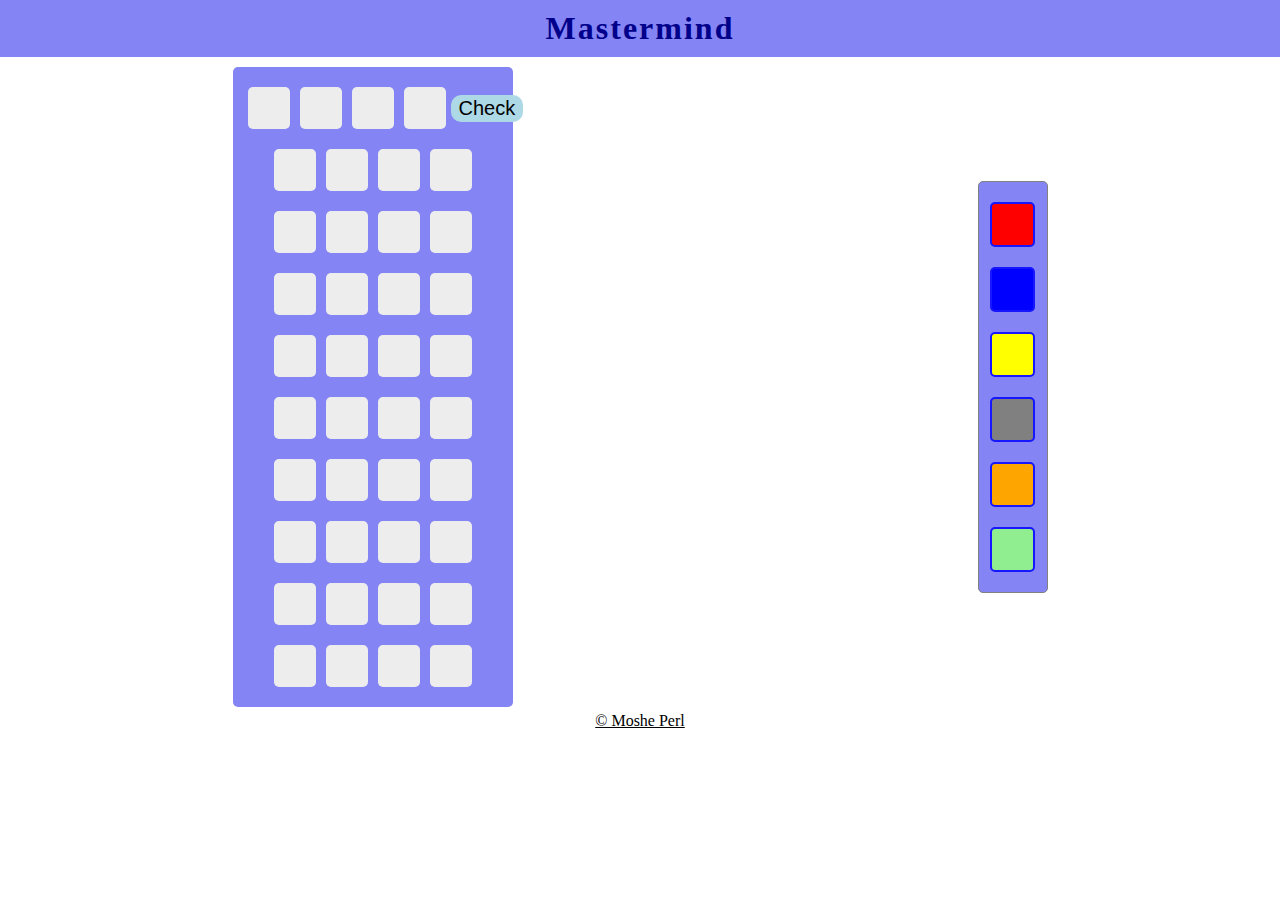
<file: index.html>
<!DOCTYPE html>
<html lang="en">
  <head>
    <meta charset="UTF-8" />
    <meta http-equiv="X-UA-Compatible" content="IE=edge" />
    <meta name="viewport" content="width=device-width, initial-scale=1.0" />
    <title>Mastermind</title>
    <link rel="stylesheet" href="new.css" />
  </head>
  <body id="theBody">
    <header class="header">
      <h1>Mastermind</h1>
    </header>

    <div class="container">
      <div class="board">
        <!--round one-->
        <div class="round r-1">
          <div class="guess">
            <div id="roundOne/placeOne" class="place"></div>
            <div id="roundOne/placeTwo" class="place"></div>
            <div id="roundOne/placeThree" class="place"></div>
            <div id="roundOne/placeFour" class="place"></div>
          </div>
          <div id="roundOneStatus" class="status">
            <div id="scoreForRoundOnePlaceOne" class="placement"></div>
            <div id="scoreForRoundOnePlaceTwo" class="placement"></div>
            <div id="scoreForRoundOnePlaceThree" class="placement"></div>
            <div id="scoreForRoundOnePlaceFour" class="placement"></div>
          </div>
          <button id="roundOneBtn" class="g-btn">Check</button>
        </div>

        <!--round two-->
        <div class="round r-2">
          <div class="guess">
            <div id="roundTwo/placeOne" class="place"></div>
            <div id="roundTwo/placeTwo" class="place"></div>
            <div id="roundTwo/placeThree" class="place"></div>
            <div id="roundTwo/placeFour" class="place"></div>
          </div>
          <div id="roundTwoStatus" class="status">
            <div id="scoreForRoundTwoPlaceOne" class="placement"></div>
            <div id="scoreForRoundTwoPlaceTwo" class="placement"></div>
            <div id="scoreForRoundTwoPlaceThree" class="placement"></div>
            <div id="scoreForRoundTwoPlaceFour" class="placement"></div>
          </div>
          <button id="roundTwoBtn" class="g-btn">Check</button>
        </div>

        <!--round three-->
        <div class="round r-3">
          <div class="guess">
            <div id="roundThree/placeOne" class="place"></div>
            <div id="roundThree/placeTwo" class="place"></div>
            <div id="roundThree/placeThree" class="place"></div>
            <div id="roundThree/placeFour" class="place"></div>
          </div>
          <div id="roundThreeStatus" class="status">
            <div id="scoreForRoundThreePlaceOne" class="placement"></div>
            <div id="scoreForRoundThreePlaceTwo" class="placement"></div>
            <div id="scoreForRoundThreePlaceThree" class="placement"></div>
            <div id="scoreForRoundThreePlaceFour" class="placement"></div>
          </div>
          <button id="roundThreeBtn" class="g-btn">Check</button>
        </div>

        <!--round four-->
        <div class="round r-4">
          <div class="guess">
            <div id="roundFour/placeOne" class="place"></div>
            <div id="roundFour/placeTwo" class="place"></div>
            <div id="roundFour/placeThree" class="place"></div>
            <div id="roundFour/placeFour" class="place"></div>
          </div>
          <div id="roundFourStatus" class="status">
            <div id="scoreForRoundFourPlaceOne" class="placement"></div>
            <div id="scoreForRoundFourPlaceTwo" class="placement"></div>
            <div id="scoreForRoundFourPlaceThree" class="placement"></div>
            <div id="scoreForRoundFourPlaceFour" class="placement"></div>
          </div>
          <button id="roundFourBtn" class="g-btn">Check</button>
        </div>

        <!--round five-->
        <div class="round r-5">
          <div class="guess">
            <div id="roundFive/placeOne" class="place"></div>
            <div id="roundFive/placeTwo" class="place"></div>
            <div id="roundFive/placeThree" class="place"></div>
            <div id="roundFive/placeFour" class="place"></div>
          </div>
          <div id="roundFiveStatus" class="status">
            <div id="scoreForRoundFivePlaceOne" class="placement"></div>
            <div id="scoreForRoundFivePlaceTwo" class="placement"></div>
            <div id="scoreForRoundFivePlaceThree" class="placement"></div>
            <div id="scoreForRoundFivePlaceFour" class="placement"></div>
          </div>
          <button id="roundFiveBtn" class="g-btn">Check</button>
        </div>

        <!--round six-->
        <div class="round r-6">
          <div class="guess">
            <div id="roundSix/placeOne" class="place"></div>
            <div id="roundSix/placeTwo" class="place"></div>
            <div id="roundSix/placeThree" class="place"></div>
            <div id="roundSix/placeFour" class="place"></div>
          </div>
          <div id="roundSixStatus" class="status">
            <div id="scoreForRoundSixPlaceOne" class="placement"></div>
            <div id="scoreForRoundSixPlaceTwo" class="placement"></div>
            <div id="scoreForRoundSixPlaceThree" class="placement"></div>
            <div id="scoreForRoundSixPlaceFour" class="placement"></div>
          </div>
          <button id="roundSixBtn" class="g-btn">Check</button>
        </div>

        <!--round seven-->
        <div class="round r-7">
          <div class="guess">
            <div id="roundSeven/placeOne" class="place"></div>
            <div id="roundSeven/placeTwo" class="place"></div>
            <div id="roundSeven/placeThree" class="place"></div>
            <div id="roundSeven/placeFour" class="place"></div>
          </div>
          <div id="roundSevenStatus" class="status">
            <div id="scoreForRoundSevenPlaceOne" class="placement"></div>
            <div id="scoreForRoundSevenPlaceTwo" class="placement"></div>
            <div id="scoreForRoundSevenPlaceThree" class="placement"></div>
            <div id="scoreForRoundSevenPlaceFour" class="placement"></div>
          </div>
          <button id="roundSevenBtn" class="g-btn">Check</button>
        </div>

        <!--round eight-->
        <div class="round r-8">
          <div class="guess">
            <div id="roundEight/placeOne" class="place"></div>
            <div id="roundEight/placeTwo" class="place"></div>
            <div id="roundEight/placeThree" class="place"></div>
            <div id="roundEight/placeFour" class="place"></div>
          </div>
          <div id="roundEightStatus" class="status">
            <div id="scoreForRoundEightPlaceOne" class="placement"></div>
            <div id="scoreForRoundEightPlaceTwo" class="placement"></div>
            <div id="scoreForRoundEightPlaceThree" class="placement"></div>
            <div id="scoreForRoundEightPlaceFour" class="placement"></div>
          </div>
          <button id="roundEightBtn" class="g-btn">Check</button>
        </div>

        <!--round nine-->
        <div class="round r-9">
          <div class="guess">
            <div id="roundNine/placeOne" class="place"></div>
            <div id="roundNine/placeTwo" class="place"></div>
            <div id="roundNine/placeThree" class="place"></div>
            <div id="roundNine/placeFour" class="place"></div>
          </div>
          <div id="roundNineStatus" class="status">
            <div id="scoreForRoundNinePlaceOne" class="placement"></div>
            <div id="scoreForRoundNinePlaceTwo" class="placement"></div>
            <div id="scoreForRoundNinePlaceThree" class="placement"></div>
            <div id="scoreForRoundNinePlaceFour" class="placement"></div>
          </div>
          <button id="roundNineBtn" class="g-btn">Check</button>
        </div>

        <!--round ten-->
        <div class="round r-10">
          <div class="guess">
            <div id="roundTen/placeOne" class="place"></div>
            <div id="roundTen/placeTwo" class="place"></div>
            <div id="roundTen/placeThree" class="place"></div>
            <div id="roundTen/placeFour" class="place"></div>
          </div>
          <div id="roundTenStatus" class="status">
            <div id="scoreForRoundTenPlaceOne" class="placement"></div>
            <div id="scoreForRoundTenPlaceTwo" class="placement"></div>
            <div id="scoreForRoundTenPlaceThree" class="placement"></div>
            <div id="scoreForRoundTenPlaceFour" class="placement"></div>
          </div>
          <button id="roundTenBtn" class="g-btn">Check</button>
        </div>

        <!-- board ends -->
      </div>
      <!-- colors -->
      <div id="colors" class="colors">
        <div id="pick1" class="pick red"></div>
        <div id="pick2" class="pick blue"></div>
        <div id="pick3" class="pick yellow"></div>
        <div id="pick4" class="pick grey"></div>
        <div id="pick5" class="pick orange"></div>
        <div id="pick6" class="pick green"></div>
      </div>
      <!-- conatiner ends -->
    </div>
    <div class="alert">
      <div>
        <h1>You Won!!!</h1>
        <button><a href="https://my-mastermind.netlify.app/">Try Again</a></button>
        <button><a target="_blank" href="https://moshe7375.github.io">Contact Developer</a></button>
      </div>
    </div>
    <footer>
      <a target="_blank" href="https://moshe7375.github.io">&copy; Moshe Perl</a>
    </footer>
    <script src="main.js"></script>
    <footer class="footer"></footer>
  </body>
</html>
</file>
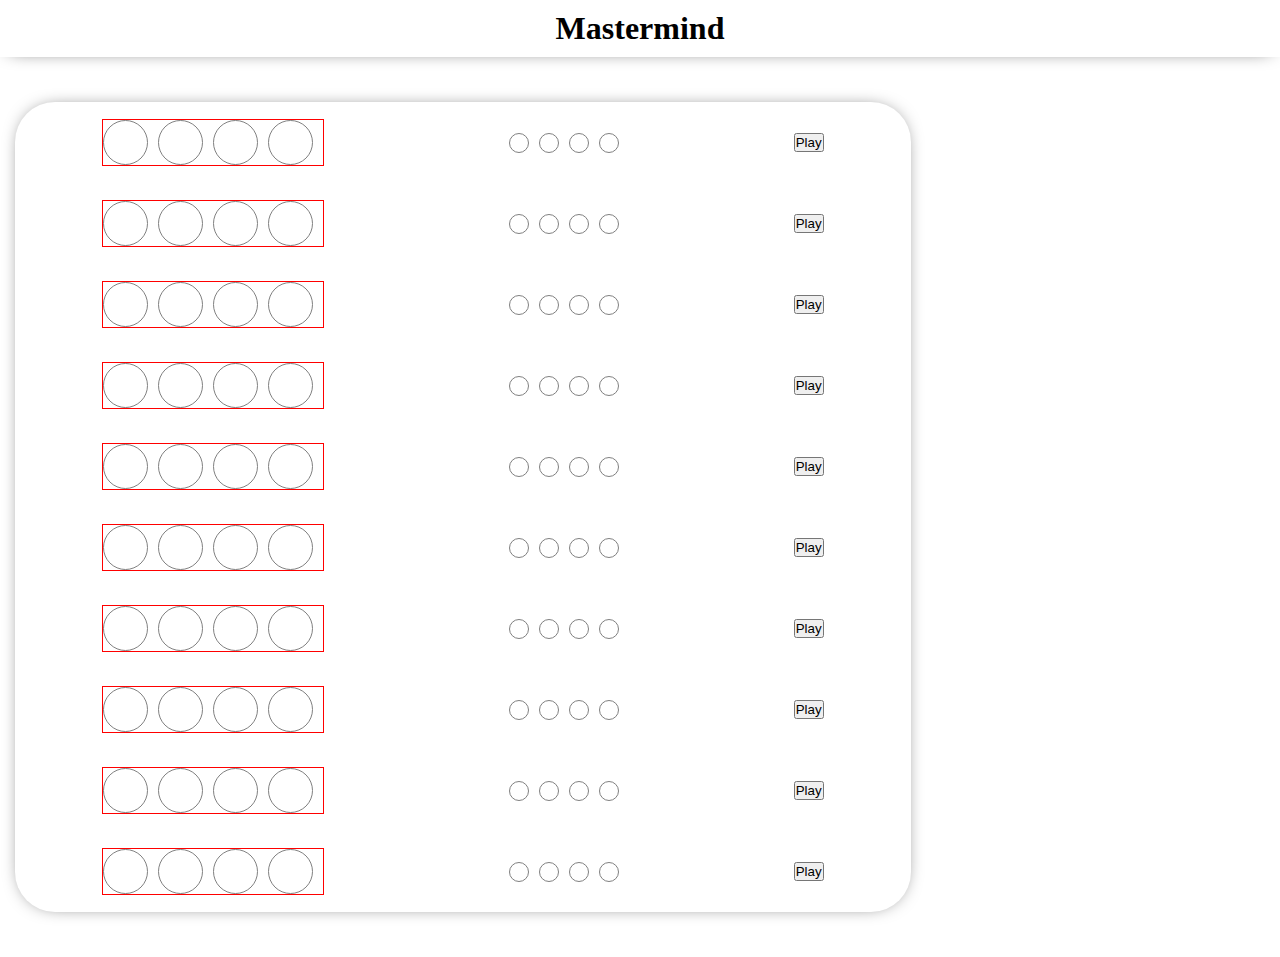
<file: index-backup.html>
<!DOCTYPE html>
<html lang="en">
  <head>
    <meta charset="UTF-8" />
    <meta http-equiv="X-UA-Compatible" content="IE=edge" />
    <meta name="viewport" content="width=device-width, initial-scale=1.0" />
    <title>Mastermind</title>
    <link rel="stylesheet" href="main.css" />
  </head>
  <body id="theBody">
    <header class="header">
      <h1>Mastermind</h1>
    </header>

    <div id="colors" class="colors">
      <div id="pick1" class="pick red"></div>
      <div id="pick2" class="pick blue"></div>
      <div id="pick3" class="pick yellow"></div>
      <div id="pick4" class="pick grey"></div>
      <div id="pick5" class="pick orange"></div>
    </div>

    <div class="container">
      <div class="board">
        <!--round one-->
        <div class="round r-1">
          <div class="guess">
            <div id="roundOne/placeOne" class="place"></div>
            <div id="roundOne/placeTwo" class="place"></div>
            <div id="roundOne/placeThree" class="place"></div>
            <div id="roundOne/placeFour" class="place"></div>
          </div>
          <div class="status">
            <div id="scoreForRoundOnePlaceOne" class="placement"></div>
            <div id="scoreForRoundOnePlaceTwo" class="placement"></div>
            <div id="scoreForRoundOnePlaceThree" class="placement"></div>
            <div id="scoreForRoundOnePlaceFour" class="placement"></div>
          </div>
          <button id="roundOneBtn" class="g-btn">Play</button>
        </div>

        <!--round two-->
        <div class="round r-2">
          <div class="guess">
            <div id="roundTwo/placeOne" class="place"></div>
            <div id="roundTwo/placeTwo" class="place"></div>
            <div id="roundTwo/placeThree" class="place"></div>
            <div id="roundTwo/placeFour" class="place"></div>
          </div>
          <div class="status">
            <div id="scoreForRoundTwoPlaceOne" class="placement"></div>
            <div id="scoreForRoundTwoPlaceTwo" class="placement"></div>
            <div id="scoreForRoundTwoPlaceThree" class="placement"></div>
            <div id="scoreForRoundTwoPlaceFour" class="placement"></div>
          </div>
          <button id="roundTwoBtn" class="g-btn">Play</button>
        </div>

        <!--round three-->
        <div class="round r-3">
          <div class="guess">
            <div id="roundThree/placeOne" class="place"></div>
            <div id="roundThree/placeTwo" class="place"></div>
            <div id="roundThree/placeThree" class="place"></div>
            <div id="roundThree/placeFour" class="place"></div>
          </div>
          <div class="status">
            <div id="scoreForRoundThreePlaceOne" class="placement"></div>
            <div id="scoreForRoundThreePlaceTwo" class="placement"></div>
            <div id="scoreForRoundThreePlaceThree" class="placement"></div>
            <div id="scoreForRoundThreePlaceFour" class="placement"></div>
          </div>
          <button id="roundThreeBtn" class="g-btn">Play</button>
        </div>

        <!--round four-->
        <div class="round r-4">
          <div class="guess">
            <div id="roundFour/placeOne" class="place"></div>
            <div id="roundFour/placeTwo" class="place"></div>
            <div id="roundFour/placeThree" class="place"></div>
            <div id="roundFour/placeFour" class="place"></div>
          </div>
          <div class="status">
            <div id="scoreForRoundFourPlaceOne" class="placement"></div>
            <div id="scoreForRoundFourPlaceTwo" class="placement"></div>
            <div id="scoreForRoundFourPlaceThree" class="placement"></div>
            <div id="scoreForRoundFourPlaceFour" class="placement"></div>
          </div>
          <button id="roundFourBtn" class="g-btn">Play</button>
        </div>

        <!--round five-->
        <div class="round r-5">
          <div class="guess">
            <div id="roundFive/placeOne" class="place"></div>
            <div id="roundFive/placeTwo" class="place"></div>
            <div id="roundFive/placeThree" class="place"></div>
            <div id="roundFive/placeFour" class="place"></div>
          </div>
          <div class="status">
            <div id="scoreForRoundFivePlaceOne" class="placement"></div>
            <div id="scoreForRoundFivePlaceTwo" class="placement"></div>
            <div id="scoreForRoundFivePlaceThree" class="placement"></div>
            <div id="scoreForRoundFivePlaceFour" class="placement"></div>
          </div>
          <button id="roundFiveBtn" class="g-btn">Play</button>
        </div>

        <!--round six-->
        <div class="round r-6">
          <div class="guess">
            <div id="roundSix/placeOne" class="place"></div>
            <div id="roundSix/placeTwo" class="place"></div>
            <div id="roundSix/placeThree" class="place"></div>
            <div id="roundSix/placeFour" class="place"></div>
          </div>
          <div class="status">
            <div id="scoreForRoundSixPlaceOne" class="placement"></div>
            <div id="scoreForRoundSixPlaceTwo" class="placement"></div>
            <div id="scoreForRoundSixPlaceThree" class="placement"></div>
            <div id="scoreForRoundSixPlaceFour" class="placement"></div>
          </div>
          <button id="roundSixBtn" class="g-btn">Play</button>
        </div>

        <!--round seven-->
        <div class="round r-7">
          <div class="guess">
            <div id="roundSeven/placeOne" class="place"></div>
            <div id="roundSeven/placeTwo" class="place"></div>
            <div id="roundSeven/placeThree" class="place"></div>
            <div id="roundSeven/placeFour" class="place"></div>
          </div>
          <div class="status">
            <div id="scoreForRoundSevenPlaceOne" class="placement"></div>
            <div id="scoreForRoundSevenPlaceTwo" class="placement"></div>
            <div id="scoreForRoundSevenPlaceThree" class="placement"></div>
            <div id="scoreForRoundSevenPlaceFour" class="placement"></div>
          </div>
          <button id="roundSevenBtn" class="g-btn">Play</button>
        </div>

        <!--round eight-->
        <div class="round r-8">
          <div class="guess">
            <div id="roundEight/placeOne" class="place"></div>
            <div id="roundEight/placeTwo" class="place"></div>
            <div id="roundEight/placeThree" class="place"></div>
            <div id="roundEight/placeFour" class="place"></div>
          </div>
          <div class="status">
            <div id="scoreForRoundEightPlaceOne" class="placement"></div>
            <div id="scoreForRoundEightPlaceTwo" class="placement"></div>
            <div id="scoreForRoundEightPlaceThree" class="placement"></div>
            <div id="scoreForRoundEightPlaceFour" class="placement"></div>
          </div>
          <button id="roundEightBtn" class="g-btn">Play</button>
        </div>

        <!--round nine-->
        <div class="round r-9">
          <div class="guess">
            <div id="roundNine/placeOne" class="place"></div>
            <div id="roundNine/placeTwo" class="place"></div>
            <div id="roundNine/placeThree" class="place"></div>
            <div id="roundNine/placeFour" class="place"></div>
          </div>
          <div class="status">
            <div id="scoreForRoundNinePlaceOne" class="placement"></div>
            <div id="scoreForRoundNinePlaceTwo" class="placement"></div>
            <div id="scoreForRoundNinePlaceThree" class="placement"></div>
            <div id="scoreForRoundNinePlaceFour" class="placement"></div>
          </div>
          <button id="roundNineBtn" class="g-btn">Play</button>
        </div>

        <!--round ten-->
        <div class="round r-10">
          <div class="guess">
            <div id="roundTen/placeOne" class="place"></div>
            <div id="roundTen/placeTwo" class="place"></div>
            <div id="roundTen/placeThree" class="place"></div>
            <div id="roundTen/placeFour" class="place"></div>
          </div>
          <div class="status">
            <div id="scoreForRoundTenPlaceOne" class="placement"></div>
            <div id="scoreForRoundTenPlaceTwo" class="placement"></div>
            <div id="scoreForRoundTenPlaceThree" class="placement"></div>
            <div id="scoreForRoundTenPlaceFour" class="placement"></div>
          </div>
          <button id="roundTenBtn" class="g-btn">Play</button>
        </div>
      </div>
    </div>
    <script src="main.js"></script>
    <footer class="footer"></footer>
  </body>
</html>
</file>
<file: new.css>
* {
  padding: 0;
  margin: 0;
  box-sizing: border-box;
}

.g-btn {
  display: none;
  background-color: lightblue;
  border: none;
  padding: 2px 8px;
  font-size: 20px;
  border-radius: 10px;
}

.g-btn:hover {
  background-color: rgba(173, 216, 230, 0.674);
  transition: ease-in-out 0.2s;
}

.header {
  text-align: center;
  padding: 10px;
  background-color: rgb(132, 132, 244);
  color: darkblue;
  letter-spacing: 2px;
}

.container {
  display: flex;
  justify-content: space-around;
  align-items: center;
}

.board {
  margin-top: 10px;
  background-color: rgb(132, 132, 244);
  border-radius: 5px;
  width: 280px;
  padding: 10px;
}
.board .round {
  display: flex;
  justify-content: space-evenly;
  align-items: center;
}
.board .round .guess {
  display: flex;
  padding: 10px 0;
}
.board .round .guess .place {
  width: 42px;
  height: 42px;
  border-radius: 5px;
  margin: 0 5px;
  background-color: rgb(237, 237, 237);
}
.board .round .status {
  display: none;
  grid-gap: 3px;
  grid-template-columns: repeat(2, 1fr);
}
.board .round .status .placement {
  width: 17px;
  height: 17px;
  border-radius: 50%;
  background-color: white;
}

.colors {
  margin-top: 10px;
  width: 70px;
  border: solid 1px grey;
  border-radius: 5px;
  background-color: rgb(132, 132, 244);
}
.colors .pick {
  width: 45px;
  height: 45px;
  border-radius: 5px;
  border: solid 2px rgb(22, 22, 255);
  margin: auto;
  margin: 20px auto;
}
.colors .red {
  background-color: red;
}
.colors .blue {
  background-color: blue;
}
.colors .yellow {
  background-color: yellow;
}
.colors .grey {
  background-color: grey;
}
.colors .orange {
  background-color: orange;
}
.colors .green {
  background-color: lightgreen;
}

#roundOneBtn {
  display: block;
}

.status {
  display: none;
}

footer {
  text-align: center;
  color: darkblue;
  padding: 5px;
}
footer a {
  color: black;
}

.alert {
  display: none;
  position: absolute;
  top: 0;
  width: 100vw;
  height: 100vh;
  background-color: darkslateblue;
}
.alert div {
  position: absolute;
  top: 50%;
  left: 50%;
  transform: translate(-50%, -50%);
}
.alert div h1 {
  color: lightgrey;
  text-transform: uppercase;
  letter-spacing: 1px;
  font-size: 26.3px;
  text-align: center;
}
.alert div button {
  display: block;
  margin: auto;
  padding: 10px 40px;
  border-radius: 10px;
  border: none;
  margin-top: 20px;
  font-size: 19px;
}
.alert div button a {
  color: darkslateblue;
  text-decoration: none;
}/*# sourceMappingURL=new.css.map */
</file>
<file: main.css>
* {
  padding: 0;
  margin: 0;
  box-sizing: border-box;
}

.btn {
  width: 20px;
  height: 20px;
  border: solid 0.5px black;
}

#roundOneBtn {
  display: block;
}

.header {
  text-align: center;
  padding: 10px;
  box-shadow: 0 0 20px -10px black;
}

.container {
  position: relative;
  height: 100vh;
}
.container .board {
  position: absolute;
  top: 50%;
  left: 15px;
  transform: translate(0, -50%);
  position: absolute;
  width: 70%;
  height: 90%;
  box-shadow: 0 0 20px -10px black;
  border-radius: 40px;
}
.container .board .round {
  display: flex;
  align-items: center;
  justify-content: space-around;
  height: 10%;
}
.container .board .round .guess {
  display: flex;
  align-items: center;
  border: solid 1px red;
}
.container .board .round .guess .place {
  width: 45px;
  height: 45px;
  border: solid 1px grey;
  margin-right: 10px;
  border-radius: 50%;
}
.container .board .round .status {
  display: flex;
}
.container .board .round .status .placement {
  width: 20px;
  height: 20px;
  border: solid 1px grey;
  margin-left: 10px;
  border-radius: 50%;
}

.colors {
  width: 70%;
  margin: auto;
  display: flex;
  justify-content: space-between;
  padding: 10px 10px;
}

.pick {
  width: 30px;
  height: 30px;
  border: solid 1px black;
  border-radius: 20px;
}

.red {
  background-color: red;
}

.blue {
  background-color: blue;
}

.yellow {
  background-color: yellow;
}

.grey {
  background-color: grey;
}

.orange {
  background-color: orange;
}

.colors {
  display: none;
}

.alert {
  color: red;
}/*# sourceMappingURL=main.css.map */
</file>
